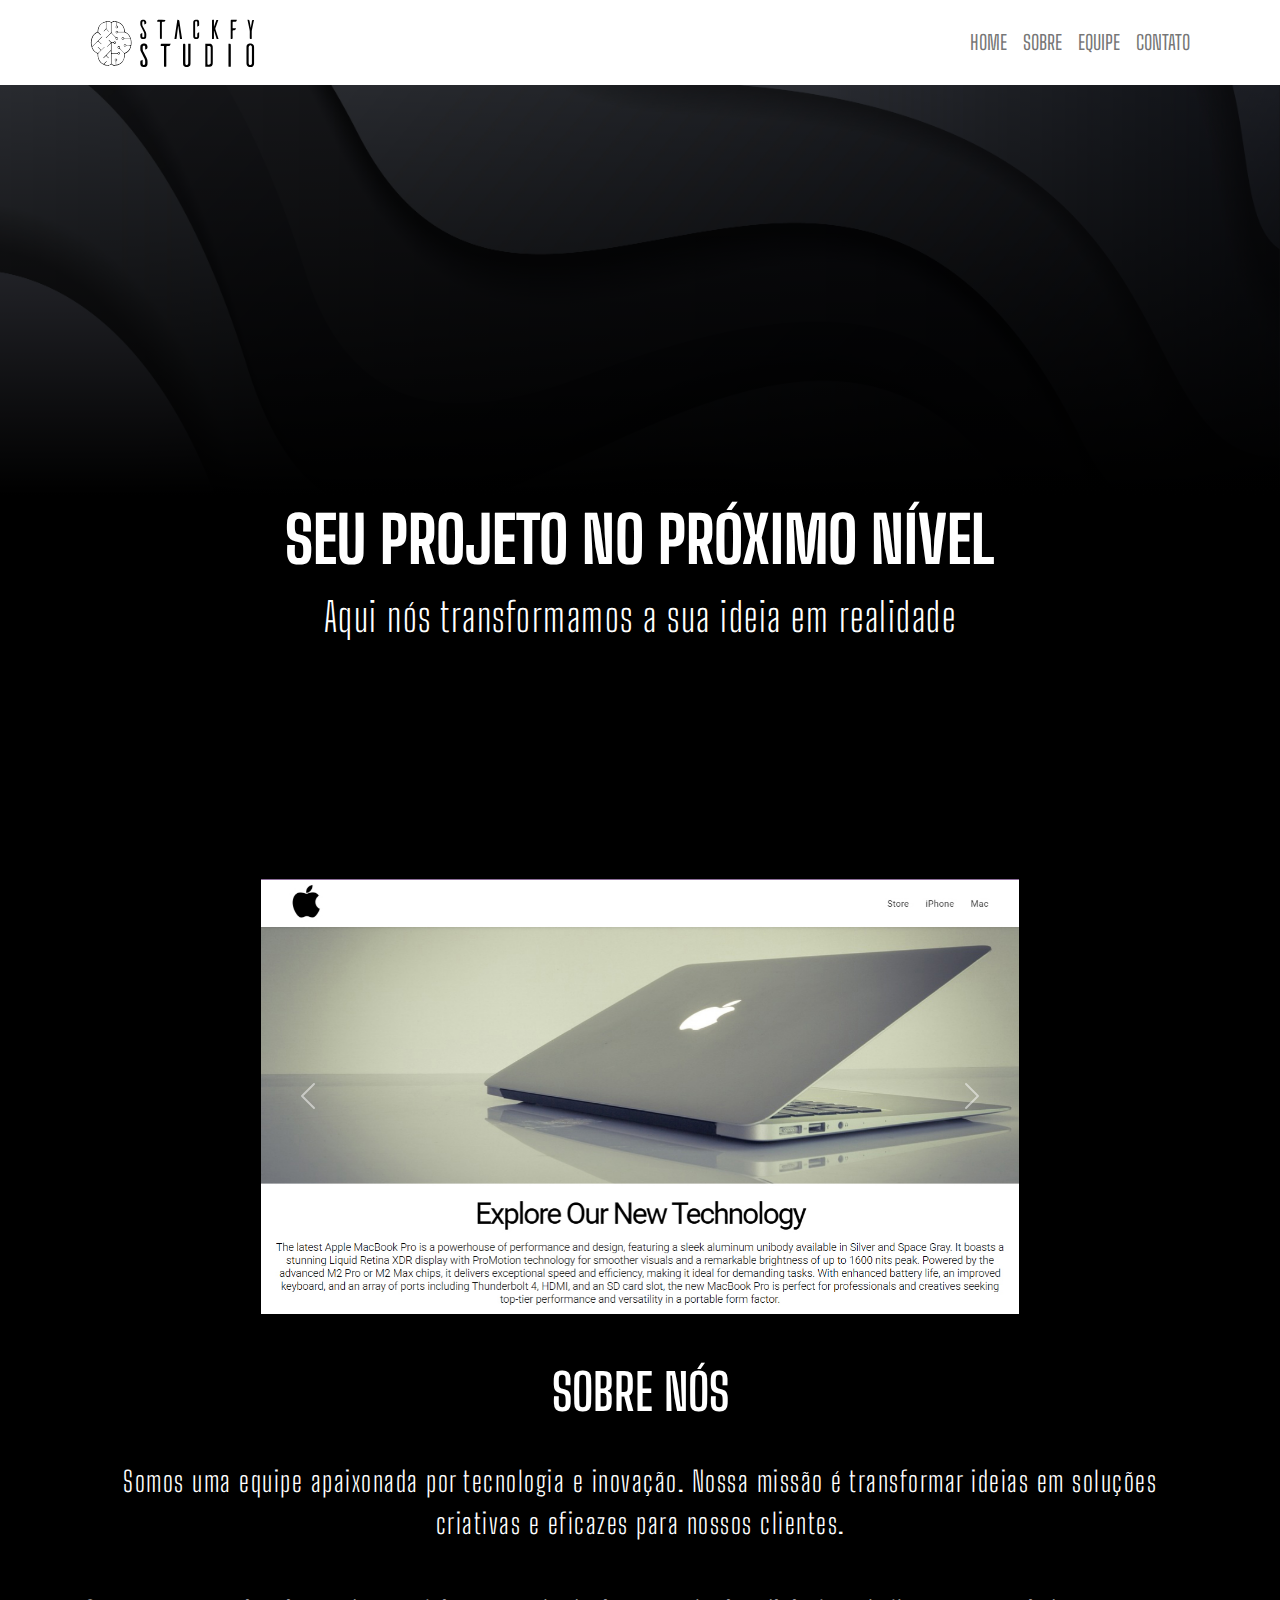
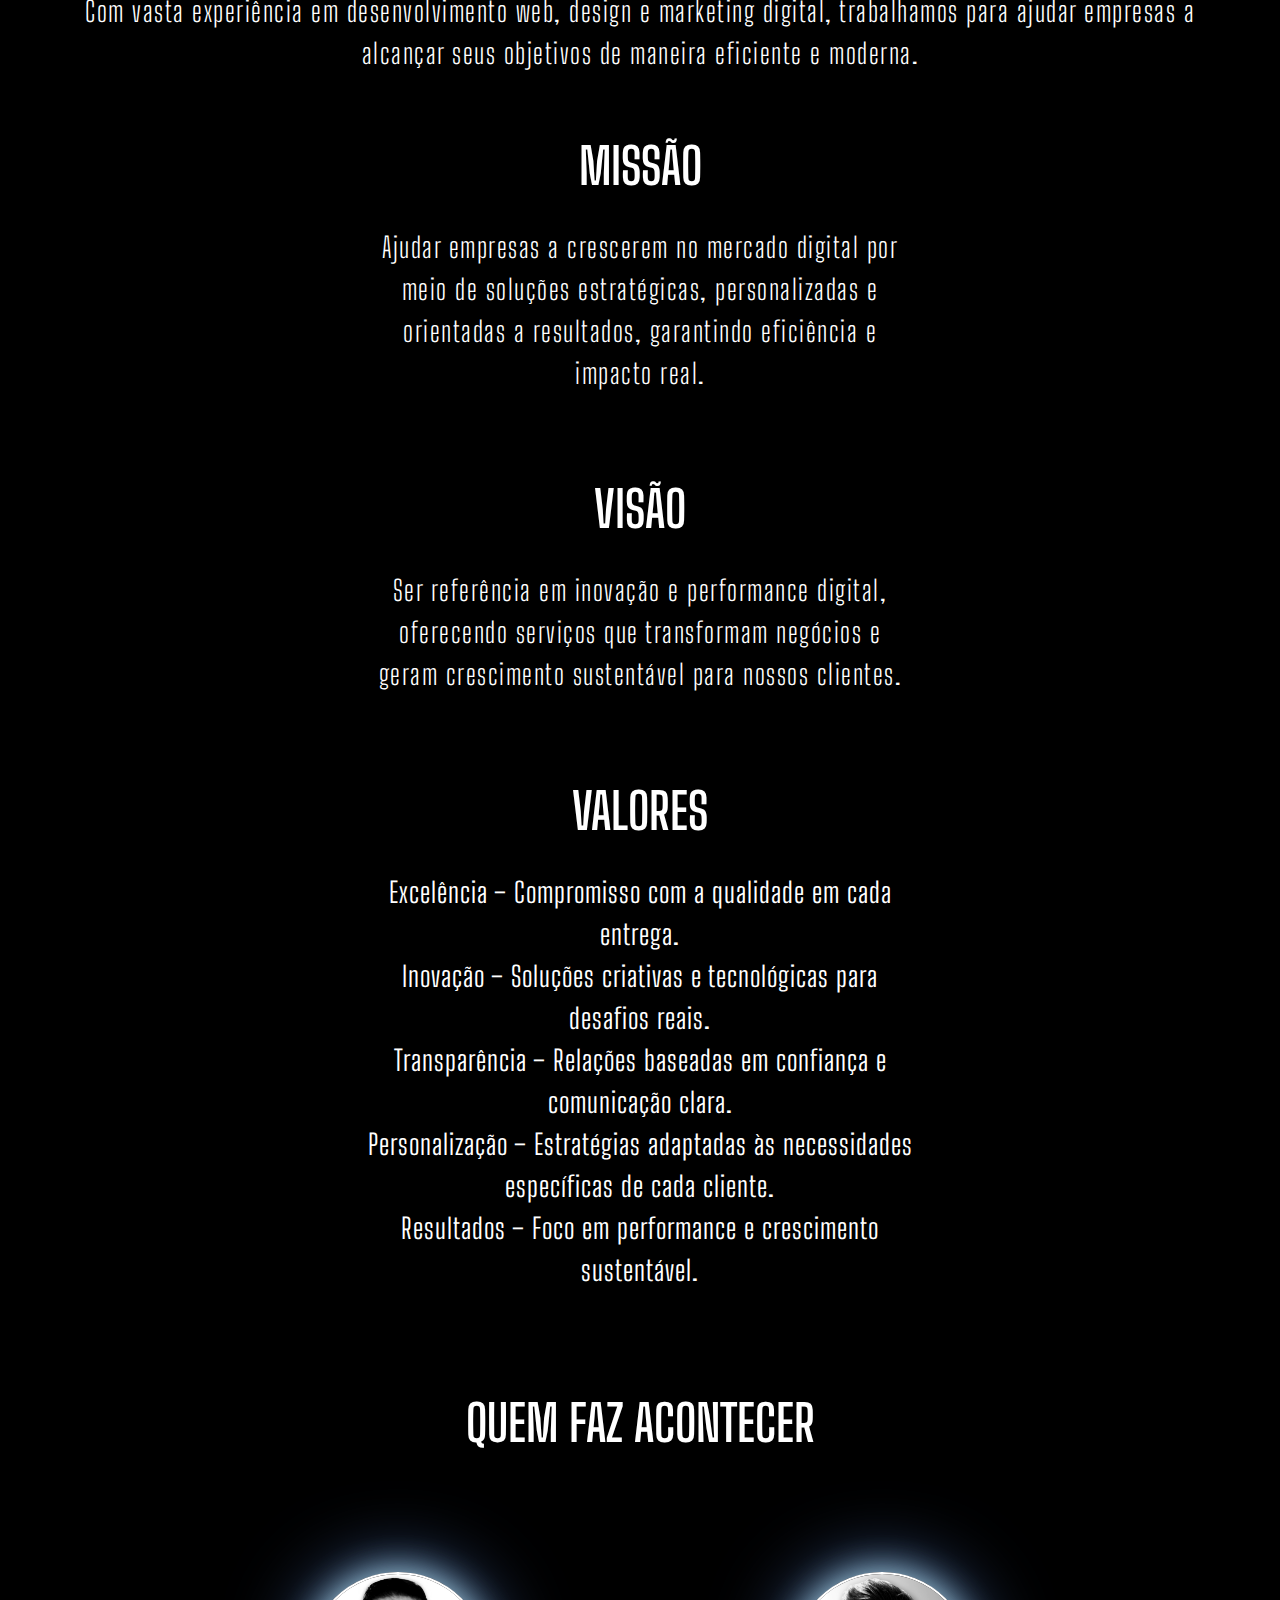
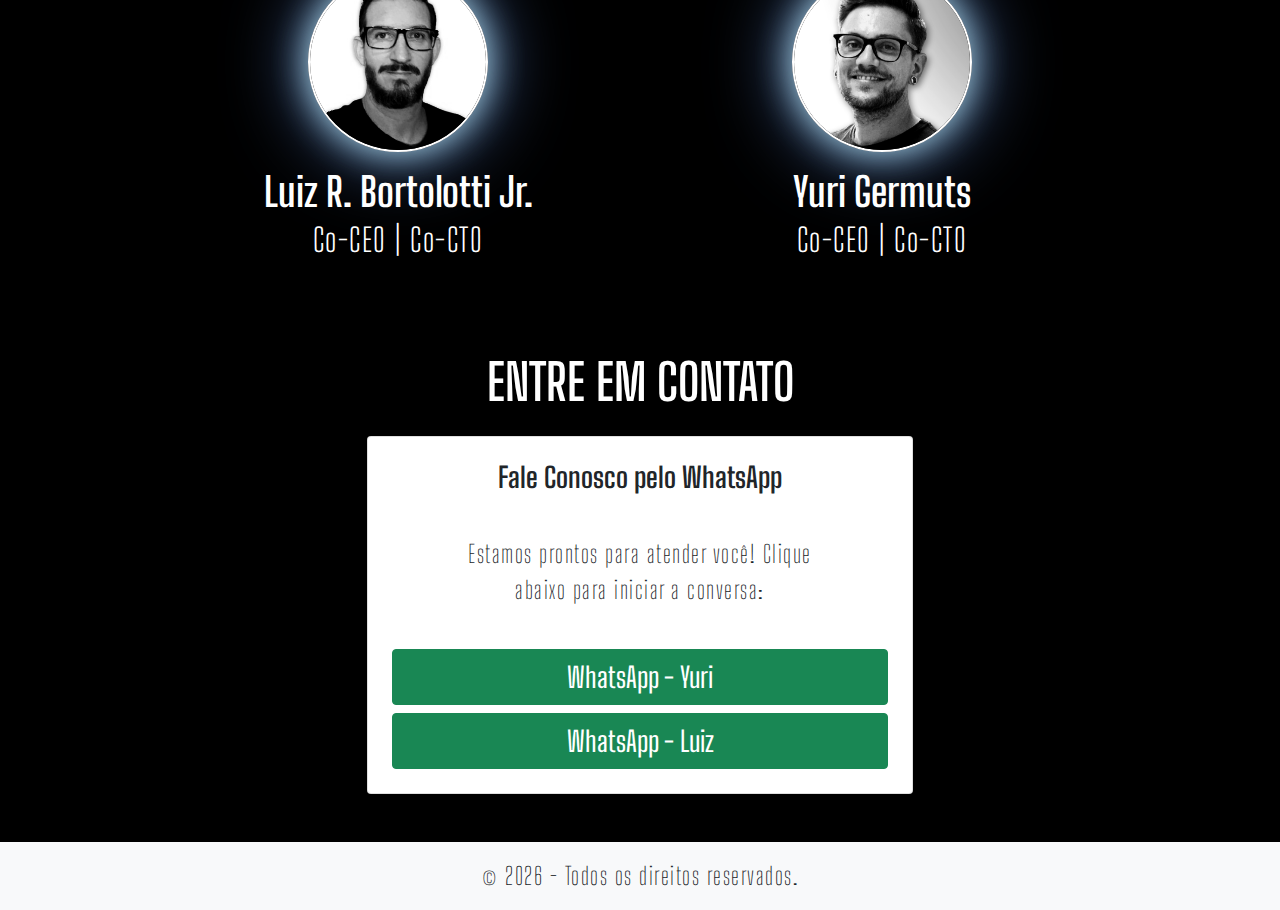
<file: index.html>
<!DOCTYPE html>
<html lang="pt">
<head>
    <meta charset="UTF-8">
    <meta name="viewport" content="width=device-width, initial-scale=1">
    <title>Stackfy</title>
    <link rel="stylesheet" href="https://cdnjs.cloudflare.com/ajax/libs/animate.css/4.1.1/animate.min.css">
    <link rel="stylesheet" href="bootstrap.min.css">
    <link rel="stylesheet" href="style.css">
    <link href="https://fonts.googleapis.com/css2?family=Oswald:wght@300;400;500&display=swap" rel="stylesheet">
    <link rel="preconnect" href="https://fonts.googleapis.com">
    <link rel="preconnect" href="https://fonts.gstatic.com" crossorigin>
    <link href="https://fonts.googleapis.com/css2?family=Big+Shoulders:opsz,wght@10..72,100..900&family=Cabin+Sketch:wght@400;700&family=Open+Sans:ital,wght@0,300..800;1,300..800&family=Oswald:wght@200&display=swap" rel="stylesheet">
    
    
</head>
<body>

    <!-- Navbar -->
    <nav class="navbar navbar-expand-lg navbar-light bg-white fixed-top">
        <div class="container">
            <a class="navbar-brand" href="#"><img src="assets/Stackfy_LogoWhite2.svg" alt="Logo" width="180"></a>
            <button class="navbar-toggler" type="button" data-bs-toggle="collapse" data-bs-target="#navbarNav">
                <span class="navbar-toggler-icon"></span>
            </button>
            <div class="collapse navbar-collapse" id="navbarNav">
                <ul class="navbar-nav ms-auto fs-5 ">
                    <li class="nav-item"><a class="nav-link" href="#home">HOME</a></li>
                    <li class="nav-item"><a class="nav-link" href="#sobre">SOBRE</a></li>
                    <li class="nav-item"><a class="nav-link" href="#equipe">EQUIPE</a></li>
                    <li class="nav-item"><a class="nav-link" href="#contato">CONTATO</a></li>
                </ul>
            </div>
        </div>
    </nav>

<!-- Hero Section -->
<section id="home" class="hero d-flex align-items-center">
    <div class="container text-center">
        <!-- Animação apenas no texto -->
        <h1  style="margin-top: 60%;" class="display-3 fw-bold animate__animated animate__fadeInUp animate__duration-4s">SEU PROJETO NO PRÓXIMO NÍVEL</h1>


        <p class="fs-1 animate__animated animate__fadeIn animate__delay-1s" style="margin-top: 0;">Aqui nós transformamos a sua ideia em realidade</p>
    </div>
</section>



    <!--Carrossel-->
    <section class="container" style="margin-top: 30%;">
        <div class="carousel-container mx-auto">
            <div id="carouselExample" class="container carousel slide" data-bs-ride="carousel" >
                <div class="carousel-inner ">
                    <div class="carousel-item active">
                       <a target="_blank" href="https://yygermuts.github.io/Interface-Project2/"><img src="assets/image1.jpg" class="d-block mx-auto carousel-image"></a>
                    </div>
                    <div class="carousel-item">
                       <a target="_blank" href="https://yygermuts.github.io/medical-site/"><img src="assets/image2.jpg" class="d-block mx-auto carousel-image"></a>
                    </div>
                    <div class="carousel-item">
                       <a target="_blank" href="https://yygermuts.github.io/company-site/"><img src="assets/image3.jpg" class="d-block mx-auto carousel-image"></a>
                    </div>
                    <div class="carousel-item">
                       <a target="_blank" href="https://yygermuts.github.io/starbucks-project/"><img src="assets/image4.jpg" class="d-block mx-auto carousel-image"></a>
                    </div>
                </div>
                <button class="carousel-control-prev" type="button" data-bs-target="#carouselExample" data-bs-slide="prev">
                    <span class="carousel-control-prev-icon"></span>
                </button>
                <button class="carousel-control-next" type="button" data-bs-target="#carouselExample" data-bs-slide="next">
                    <span class="carousel-control-next-icon"></span>
                </button>
            </div>
        </div>
    </section>

    <!-- Sobre Section -->
    <section id="sobre" class="container text-center my-5">
        <h2 class="section-title" style="font-size: 50px; font-weight: 500;">SOBRE NÓS</h2>
        <p class="fs-3">
            Somos uma equipe apaixonada por tecnologia e inovação. Nossa missão é transformar ideias em soluções criativas e eficazes para nossos clientes.
        </p>
        <p class="fs-3">
            Com vasta experiência em desenvolvimento web, design e marketing digital, trabalhamos para ajudar empresas a alcançar seus objetivos de maneira eficiente e moderna.
        </p>
        <div class="custom_class row justify-content-center">
            <div class="col-md-6 mb-4">
                <h3 class="fw" style="font-size: 50px; font-weight: 500;">MISSÃO</h3>
                <p class="fs-3">
                    Ajudar empresas a crescerem no mercado digital por meio de soluções estratégicas, personalizadas e orientadas a resultados, garantindo eficiência e impacto real.
                </p>
            </div>
            <div class="col-md-6 mb-4">
                <h3 class="fw" style="font-size: 50px; font-weight: 500;">VISÃO</h3>
                <p class="fs-3">
                    Ser referência em inovação e performance digital, oferecendo serviços que transformam negócios e geram crescimento sustentável para nossos clientes.
                </p>
            </div>
            <div class="col-md-6 mb-4">
                <h3 class="fw" style="font-size: 50px; font-weight: 500;">VALORES</h3>
                <p class="fs-3">
                    <ul class="fs-3 fw-light list-unstyled" style="letter-spacing: 1px;">
                        <li>Excelência – Compromisso com a qualidade em cada entrega.</li> 
                        <li>Inovação – Soluções criativas e tecnológicas para desafios reais.</li>
                        <li>Transparência – Relações baseadas em confiança e comunicação clara.</li>
                        <li>Personalização – Estratégias adaptadas às necessidades específicas de cada cliente.</li>
                        <li>Resultados – Foco em performance e crescimento sustentável.</li>
                    </ul>
                    
                </p>
            </div>
        </div>
    </section>

    <!-- Equipe Section -->
    <section id="equipe" class="container text-center my-5">
        <h2 class="section-title" style="font-size: 50px; font-weight: 500;">QUEM FAZ ACONTECER</h2>
        <div class="justify-content-center member">
            <div class="col-md-4 mb-4">
                <div class="foto">
                    <img src="assets/luiz_foto2.jpg" class="img-fluid rounded-circle" width="180">
                    <h2 style="margin-bottom: 0;" class="mt-3">Luiz R. Bortolotti Jr.</h2>
                    <p style="margin-top: 0;" class="fs-2">Co-CEO | Co-CTO</p>
                </div>
            </div>
            <div class="col-md-4 mb-4">
                <div class="foto">
                    <img src="assets/Yuri 3 copiar 2.jpg" class="img-fluid rounded-circle" width="180">
                    <h2 style="margin-bottom: 0;" class="mt-3">Yuri Germuts</h2>
                    <p style="margin-top: 0;" class="fs-2">Co-CEO | Co-CTO</p>
                </div>
            </div>
        </div>
    </section>
    
    <!-- Contato Section 
    <section id="contato" class="container my-5">
        <h2 class="section-title text-center">Entre em Contato</h2>
        <form action="#" method="post">
            <div class="mb-3">
                <label for="nome" class="form-label">Nome *</label>
                <input type="text" name="nome" class="form-control" id="nome" required>
            </div>
            <div class="mb-3">
                <label for="email" class="form-label">E-mail *</label>
                <input type="email" name="email" class="form-control" id="email" required>
            </div>
            <div class="mb-3">
                <label for="telefone" class="form-label">Telefone (Opcional)</label>
                <input type="tel" name="telefone" class="form-control" id="telefone">
            </div>
            <div class="mb-3">
                <label for="servico" class="form-label">Tipo de Serviço *</label>
                <select name="servico" id="servico" class="form-select" required>
                    <option value="">Selecione...</option>
                    <option value="desenvolvimento">Desenvolvimento de Site</option>
                    <option value="applicacao">Aplicação Web</option>
                    <option value="landing_page">Landing Page</option>
                    <option value="manutencao">Manutenção/Atualização</option>
                    <option value="consultoria">Consultoria</option>
                    <option value="outro">Outro</option>
                </select>
            </div>
            <div class="mb-3">
                <label for="orcamento" class="form-label">Orçamento Estimado (Opcional)</label>
                <input type="text" name="orcamento" class="form-control" id="orcamento">
            </div>
            <div class="mb-3">
                <label for="mensagem" class="form-label">Mensagem *</label>
                <textarea name="mensagem" id="mensagem" class="form-control" rows="4" required></textarea>
            </div>
            <div class="mb-3">
                <label for="origem" class="form-label">Como nos encontrou? (Opcional)</label>
                <select name="origem" id="origem" class="form-select">
                    <option value="">Selecione...</option>
                    <option value="google">Google</option>
                    <option value="redes_sociais">Redes Sociais</option>
                    <option value="indicacao">Indicação</option>
                    <option value="outro">Outro</option>
                </select>
            </div>
            <button type="submit" class="btn btn-primary w-100">Enviar</button>
        </form>
    </section>-->

    <div id="contato" class="container my-5 text-center">
        <h3 class="text-center mb-4 display-3" style="font-size: 50px; font-weight: 500;">ENTRE EM CONTATO</h3>
        <div class="row justify-content-center">
            <div class="col-md-6">
                <div class="text-dark card p-4">
                    <h4 class="mb-3 fs-3">Fale Conosco pelo WhatsApp</h4>
                    <p class="mb-3 fs-4">Estamos prontos para atender você! Clique abaixo para iniciar a conversa:</p>
                    <a href="https://wa.link/fekijp" target="_blank" class="btn btn-success w-100 fs-3">WhatsApp - Yuri</a>
                    <a href="https://wa.link/lrh6h7" target="_blank" class="btn btn-success w-100 mt-2 fs-3">WhatsApp - Luiz</a>
                </div>
            </div>
        </div>
    </div>
    
    <!-- Footer -->
    <footer class="bg-light text-dark text-center p-0">
        <p class="fs-4 p-3">&copy; <span class="ano"></span> - Todos os direitos reservados.</p>
    </footer>
    
    <script src="src/script.js"></script>
    <script src="bootstrap.bundle.min.js"></script>
</body>
</html>
</file>
<file: style.css>
/* Body */
body {
    font-family: "Big Shoulders", sans-serif;
    background-color: #000;
    color: #fff;
}

/* Hero Section */
.hero {
    height: 55vh;
    background: linear-gradient(to top, rgb(0, 0, 0) 0%, rgba(0, 0, 0, 0.164) 100%), url('assets/background_main.jpg') center/cover no-repeat;
    display: flex;
    justify-content: center;
    align-items: center;
    text-align: center;
    color: white;
}

.hero h1 {
    margin-top: 0;
    font-size: 4rem;
    z-index: 1;
}

/* Titles */
h2, h3 {
    font-size: 40px;
}

h2.section-title {
    font-size: 50px;
}

/* Paragraph Styles */
p.fs-4 {
    margin: auto;
    max-width: 100%;
    padding-top: 10%;
    padding: 5% 10%;
    font-weight: 100;
}

p.fs-5 {
    margin: auto;
    max-width: 100%;
    padding-top: 10%;
    padding: 0 10%;
    font-weight: 100;
}

/* Custom Class Paragraph */
.custom_class p {
    font-size: 25px;
}

p {
    font-weight: 200;
    letter-spacing: 1.5px;
    margin-top: 30px;
    margin-bottom: 1rem;
}

/* Flexbox and Alignment */
.custom_class {
    display: flex;
    flex-direction: column;
}

.justify-content-center {
    display: flex;
    align-items: center;
    padding-top: 10%;
    gap: 10%;
}

div.justify-content-center .member {
    align-items: normal;
}

div.row.justify-content-center {
    padding-top: 0;
}

div.col-md-6.mb-4 {
    margin-top: 4%;
}

/* Text Center */
.text-center {
    display: flex;
    flex-direction: column;
    justify-content: center;
}

/* Foto Section */
.foto img {
    width: 180px;
    height: 180px;
    border: 2px solid white;
    object-fit: cover;
    box-shadow: 0 0 35px rgba(173, 216, 230, 1), 0 0 80px rgba(100, 149, 237, 0.8);
    transition: transform 0.3s ease-in-out;
}

.foto img:hover {
    transform: scale(1.05);
}

/* Carousel */
.carousel-container {
    width: 100%;
    overflow: hidden;
}

.carousel-inner {
    width: 100%;
    height: 60vh; /* Ajusta a altura para telas grandes */
}

.carousel-image {
    width: 100%;
    height: auto; /* Mantém a proporção da imagem */
    object-fit: cover; /* A imagem vai cobrir a área do carrossel */
    object-position: center; /* Centraliza a imagem dentro do carrossel */
}

#carouselExample {
    max-width: 70%;
}

/* Ajustes para telas grandes */
@media (min-width: 992px) {
    .carousel-inner {
        height: 100vh; /* Define uma altura fixada para telas maiores */
    }
}

/* Responsividade para telas menores */
@media (max-width: 991px) {
    .carousel-inner {
        height: 25vh; /* Altura ajustada para telas menores */
        width: 100%;
    }
    
    .member {
        flex-direction: column;
    }
}

/* Formulário de Contato */
form {
    max-width: 40%;
    margin: auto;
}

/* Ajustes para telas menores */
@media (max-width: 767px) {
    .foto img {
        width: 150px;
        height: 150px;
    }

    .justify-content-center {
        flex-direction: column;
    }

    .hero h1 {
        margin-top: 28%;
    }

    .carousel {
        max-width: 100%;
        margin: auto;
    }

    #carouselExample {
        max-width: 100%;
    }

    .text-center {
        max-width: 100%;
    }

    /* Ajustando o formulário de contato em telas menores */
    form {
        max-width: 90%;
    }
}

/* Ajuste da altura do carrossel para telas grandes */
@media (orientation: landscape) {
    .carousel-inner {
        height: 100%; /* Ajusta a altura para telas em paisagem */
    }
}

/* Ajuste do formulário de contato em landscape */
@media (orientation: landscape) {
    form {
        max-width: 50%; /* Aumenta a largura do formulário em telas largas */
    }
}

/* Ajuste da navegação para telas largas */
@media (orientation: landscape) {
    .navbar-nav {
        font-size: 1.2rem; /* Aumenta o tamanho da fonte dos links no menu */
    }
}

/* Ajuste para o Hero Section */
@media (orientation: landscape) {
    .hero {
        height: 55vh; /* Ajusta a altura da seção Hero */
    }

    .hero h1 {
        font-size: 4rem; /* Reduz o tamanho da fonte do título para telas largas */
    }
}
</file>
